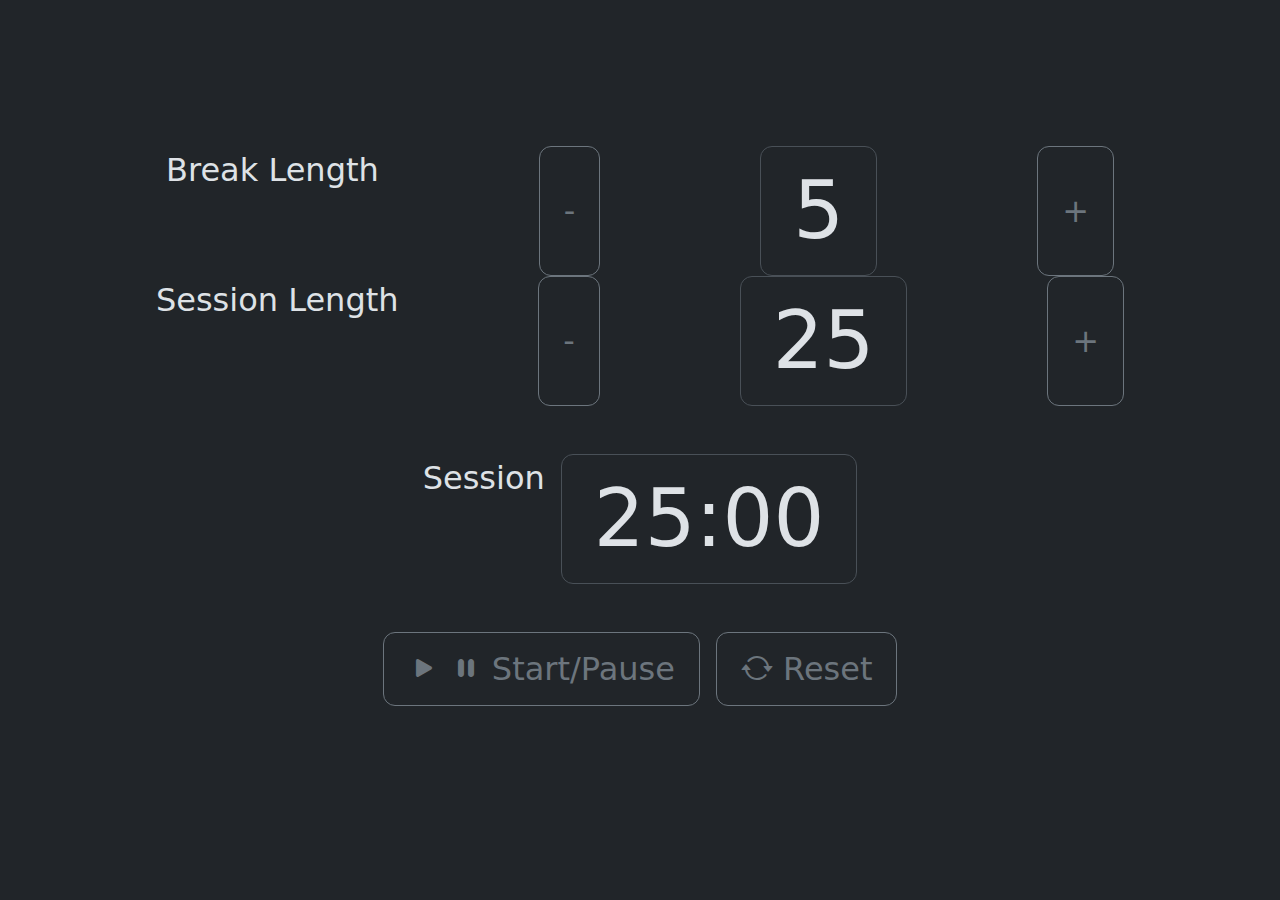
<file: 25_5_clock/index.html>
<!DOCTYPE html>
<html lang="en" data-bs-theme="dark">

<head>
  <meta charset="UTF-8">
  <meta name="viewport" content="width=device-width, initial-scale=1.0">
  <title>25 + 5 clock</title>
  <link rel="stylesheet" href="styles.css">
  <script src="https://ajax.googleapis.com/ajax/libs/jquery/3.7.1/jquery.min.js"></script>
  <link href="https://cdn.jsdelivr.net/npm/bootstrap@5.3.3/dist/css/bootstrap.min.css" rel="stylesheet"
    integrity="sha384-QWTKZyjpPEjISv5WaRU9OFeRpok6YctnYmDr5pNlyT2bRjXh0JMhjY6hW+ALEwIH" crossorigin="anonymous">
  <link rel="stylesheet" href="https://cdn.jsdelivr.net/npm/bootstrap-icons@1.10.0/font/bootstrap-icons.css">

</head>

<body>
  <div class="container">
    <div class="row mb-4">
      <!-- Break Length Control -->
      <div class="col d-flex flex-row justify-content-around gap-2">
        <div id="break-label" class="text-nowrap">Break Length</div>
        <button type="button" id="break-decrement" class="btn btn-outline-secondary">-</button>
        <div id="break-length" class="display-6 px-3 py-2 border rounded">5</div>
        <button type="button" id="break-increment" class="btn btn-outline-secondary">+</button>
      </div>
      <!-- Session Length Control -->
      <div class="col d-flex flex-row justify-content-around gap-2">
        <div id="session-label" class="text-nowrap">Session Length</div>
        <button type="button" id="session-decrement" class="btn btn-outline-secondary">-</button>
        <div id="session-length" class="display-6 px-3 py-2 border rounded">25</div>
        <button type="button" id="session-increment" class="btn btn-outline-secondary">+</button>
      </div>
    </div>

    <!-- Timer Display -->
    <div class="row mb-4">
      <div class="col d-flex flex-row justify-content-around gap-2">
        <div id="timer-label" class="text-nowrap">Session</div>
        <div id="time-left" class="display-6 px-3 py-2 border rounded">25:00</div>
      </div>
    </div>

    <!-- Control Buttons -->
    <div class="row mb-4">
      <div class="col d-flex flex-row justify-content-around gap-2">
        <button type="button" id="start_stop" class="btn btn-outline-secondary">
          <i class="bi bi-play-fill"></i>
          <i class="bi bi-pause-fill"></i>
          Start/Pause
        </button>
        <button type="button" id="reset" class="btn btn-outline-secondary">
          <i class="bi bi-arrow-repeat"></i>
          Reset
        </button>
      </div>
    </div>

    <!-- Audio -->
    <audio id="beep" src="https://cdn.freecodecamp.org/testable-projects-fcc/audio/BeepSound.wav"></audio>
  </div>

</body>

<script src="index.js"></script>
<script src="https://cdn.jsdelivr.net/npm/bootstrap@5.3.3/dist/js/bootstrap.bundle.min.js"
  integrity="sha384-YvpcrYf0tY3lHB60NNkmXc5s9fDVZLESaAA55NDzOxhy9GkcIdslK1eN7N6jIeHz" crossorigin="anonymous"></script>

</html>
</file>
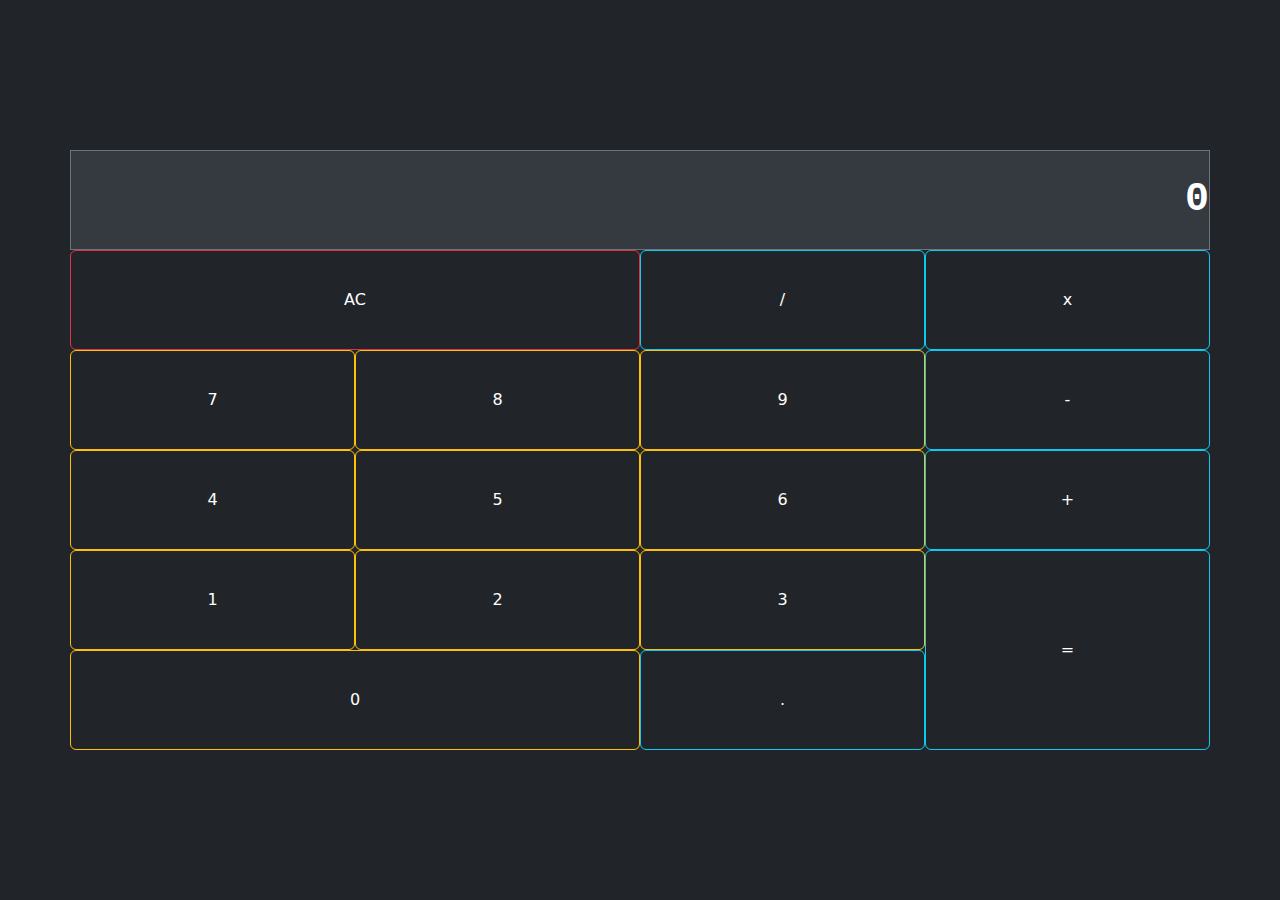
<file: calculator/index.html>
<!DOCTYPE html>
<html lang="en" data-bs-theme="dark">

<head>
  <meta charset="UTF-8">
  <meta name="viewport" content="width=device-width, initial-scale=1.0">
  <title>Calculator</title>
  <link rel="stylesheet" href="styles.css">
  <script src="https://ajax.googleapis.com/ajax/libs/jquery/3.7.1/jquery.min.js"></script>
  <link href="https://cdn.jsdelivr.net/npm/bootstrap@5.3.3/dist/css/bootstrap.min.css" rel="stylesheet"
    integrity="sha384-QWTKZyjpPEjISv5WaRU9OFeRpok6YctnYmDr5pNlyT2bRjXh0JMhjY6hW+ALEwIH" crossorigin="anonymous">
</head>

<body>
  <div class="container g-0 text-center">
    <div class="row">
      <div id="display"
        class="col text-end align-middle font-monospace fs-1 fw-bold bg-light-subtle border border-secondary d-flex align-items-center justify-content-end">
        0</div>

    </div>
    <div class="row">
      <div class="col-6"><button type="button" id="clear" class="btn btn-outline-danger p-4">AC</button></div>
      <div class="col-3"><button type="button" id="divide" class="btn btn-outline-info p-4">/</button></div>
      <div class="col-3"><button type="button" id="multiply" class="btn btn-outline-info p-4">x</button></div>
    </div>
    <div class="row">
      <div class="col"><button type="button" id="seven" class="btn btn-outline-warning p-4">7</button></div>
      <div class="col"><button type="button" id="height" class="btn btn-outline-warning p-4">8</button></div>
      <div class="col"><button type="button" id="nine" class="btn btn-outline-warning p-4">9</button></div>
      <div class="col"><button type="button" id="substract" class="btn btn-outline-info p-4">-</button></div>
    </div>
    <div class="row">
      <div class="col"><button type="button" id="four" class="btn btn-outline-warning p-4">4</button></div>
      <div class="col"><button type="button" id="five" class="btn btn-outline-warning p-4">5</button></div>
      <div class="col"><button type="button" id="six" class="btn btn-outline-warning p-4">6</button></div>
      <div class="col"><button type="button" id="add" class="btn btn-outline-info p-4">+</button></div>
    </div>
    <div class="row">
      <div class="col-9">
        <div class="row">
          <div class="col"><button type="button" id="one" class="btn btn-outline-warning p-4">1</button></div>
          <div class="col"><button type="button" id="two" class="btn btn-outline-warning p-4">2</button></div>
          <div class="col"><button type="button" id="three" class="btn btn-outline-warning p-4">3</button></div>
        </div>
        <div class="row">
          <div class="col-8"><button type="button" id="zero" class="btn btn-outline-warning p-4">0</button></div>
          <div class="col"><button type="button" id="decimal" class="btn btn-outline-info p-4">.</button></div>
        </div>
      </div>
      <div class="col-3"><button type="button" id="equals" class="btn btn-outline-info p-4 h-100">=</button></div>
    </div>
  </div>
</body>

<script src="index.js"></script>
<script src="https://cdn.jsdelivr.net/npm/bootstrap@5.3.3/dist/js/bootstrap.bundle.min.js"
  integrity="sha384-YvpcrYf0tY3lHB60NNkmXc5s9fDVZLESaAA55NDzOxhy9GkcIdslK1eN7N6jIeHz" crossorigin="anonymous"></script>

</html>
</file>
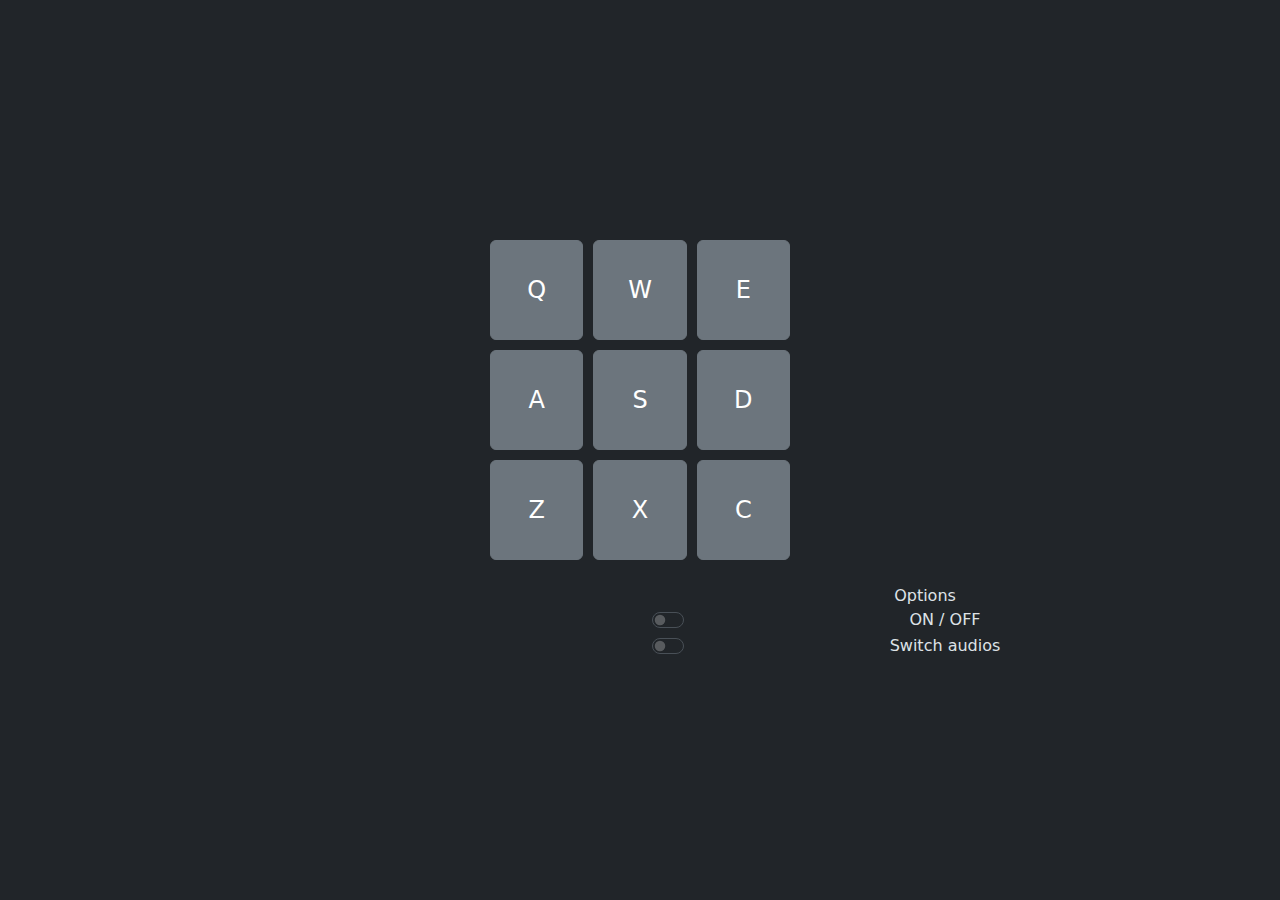
<file: drum-machine/index.html>
<!DOCTYPE html>
<html lang="en" data-bs-theme="dark">

<head>
  <meta charset="UTF-8">
  <meta name="viewport" content="width=device-width, initial-scale=1.0">
  <title>Drum Machine</title>
  <link rel="stylesheet" href="styles.css">
  <script src="https://ajax.googleapis.com/ajax/libs/jquery/3.7.1/jquery.min.js"></script>
  <link href="https://cdn.jsdelivr.net/npm/bootstrap@5.3.3/dist/css/bootstrap.min.css" rel="stylesheet"
    integrity="sha384-QWTKZyjpPEjISv5WaRU9OFeRpok6YctnYmDr5pNlyT2bRjXh0JMhjY6hW+ALEwIH" crossorigin="anonymous">
</head>

<body>
  <div id="drum-machine" class="container text-center">
    <div class="grid-container">
      <div id="Q" class="drum-pad">
        <button type="button" class="btn btn-secondary">Q</button>
        <audio src="/" id="Q" class="clip"></audio>
      </div>
      <div id="W" class="drum-pad">
        <button type="button" class="btn btn-secondary">W</button>
        <audio src="/" id="W" class="clip"></audio>
      </div>
      <div id="E" class="drum-pad">
        <button type="button" class="btn btn-secondary">E</button>
        <audio src="/" id="E" class="clip"></audio>
      </div>
      <div id="A" class="drum-pad">
        <button type="button" class="btn btn-secondary">A</button>
        <audio src="/" id="A" class="clip"></audio>
      </div>
      <div id="S" class="drum-pad">
        <button type="button" class="btn btn-secondary">S</button>
        <audio src="/" id="S" class="clip"></audio>
      </div>
      <div id="D" class="drum-pad">
        <button type="button" class="btn btn-secondary">D</button>
        <audio src="/" id="D" class="clip"></audio>
      </div>
      <div id="Z" class="drum-pad">
        <button type="button" class="btn btn-secondary">Z</button>
        <audio src="/" id="Z" class="clip"></audio>
      </div>
      <div id="X" class="drum-pad">
        <button type="button" class="btn btn-secondary">X</button>
        <audio src="/" id="X" class="clip"></audio>
      </div>
      <div id="C" class="drum-pad">
        <button type="button" class="btn btn-secondary">C</button>
        <audio src="/" id="C" class="clip"></audio>
      </div>
    </div>

    <div class="row mt-4">
      <div id="display" class="col"></div>
      <div id="options" class="col">
        <div class="row">
          <div class="col">Options</div>
        </div>
        <div class="row">
          <div class="col">
            <div class="form-check form-switch">
              <input class="form-check-input" type="checkbox" role="switch" id="onoff">
              <label class="form-check-label" for="onoff">ON / OFF</label>
            </div>
          </div>
        </div>
        <div class="row">
          <div class="col">
            <div class="form-check form-switch">
              <input class="form-check-input" type="checkbox" role="switch" id="switch">
              <label class="form-check-label" for="switch">Switch audios</label>
            </div>
          </div>
        </div>
      </div>
    </div>
  </div>
</body>

<script src="index.js"></script>
<script src="https://cdn.jsdelivr.net/npm/bootstrap@5.3.3/dist/js/bootstrap.bundle.min.js"
  integrity="sha384-YvpcrYf0tY3lHB60NNkmXc5s9fDVZLESaAA55NDzOxhy9GkcIdslK1eN7N6jIeHz" crossorigin="anonymous"></script>

</html>
</file>
<file: 25_5_clock/styles.css>
html,
body {
  min-height: 100vh;
  height: 100%;
  margin: 0;
  display: flex;
  justify-content: center;
  align-items: center;
  color: white;
  font-size: xx-large;
}

.container {
  display: flex;
  flex-direction: column;
  align-items: center;
  justify-content: center;
  text-align: center;
}
</file>
<file: calculator/styles.css>
body {
  display: flex;
  justify-content: center;
  align-items: center;
  min-height: 100vh;
  margin: 0;
  background-color: #121212;
  color: white;
}

.grid-container {
  display: grid;
  grid-template-columns: repeat(3, 1fr);
  width: 300px;
}

.col,
[class*="col-"],
.row {
  padding: 0px !important;
  margin: 0px !important;
}

.btn,
#display {
  color: white !important;
  width: 100%;
  height: 100px;
  font-size: 24px;
}
</file>
<file: drum-machine/styles.css>
body {
  display: flex;
  justify-content: center;
  align-items: center;
  min-height: 100vh;
  margin: 0;
  background-color: #121212;
  color: white;
}

.grid-container {
  display: grid;
  grid-template-columns: repeat(3, 1fr);
  gap: 10px;
  width: 300px;
  margin: 0 auto;
}

.drum-pad button {
  width: 100%;
  height: 100px;
  font-size: 24px;
}
</file>
